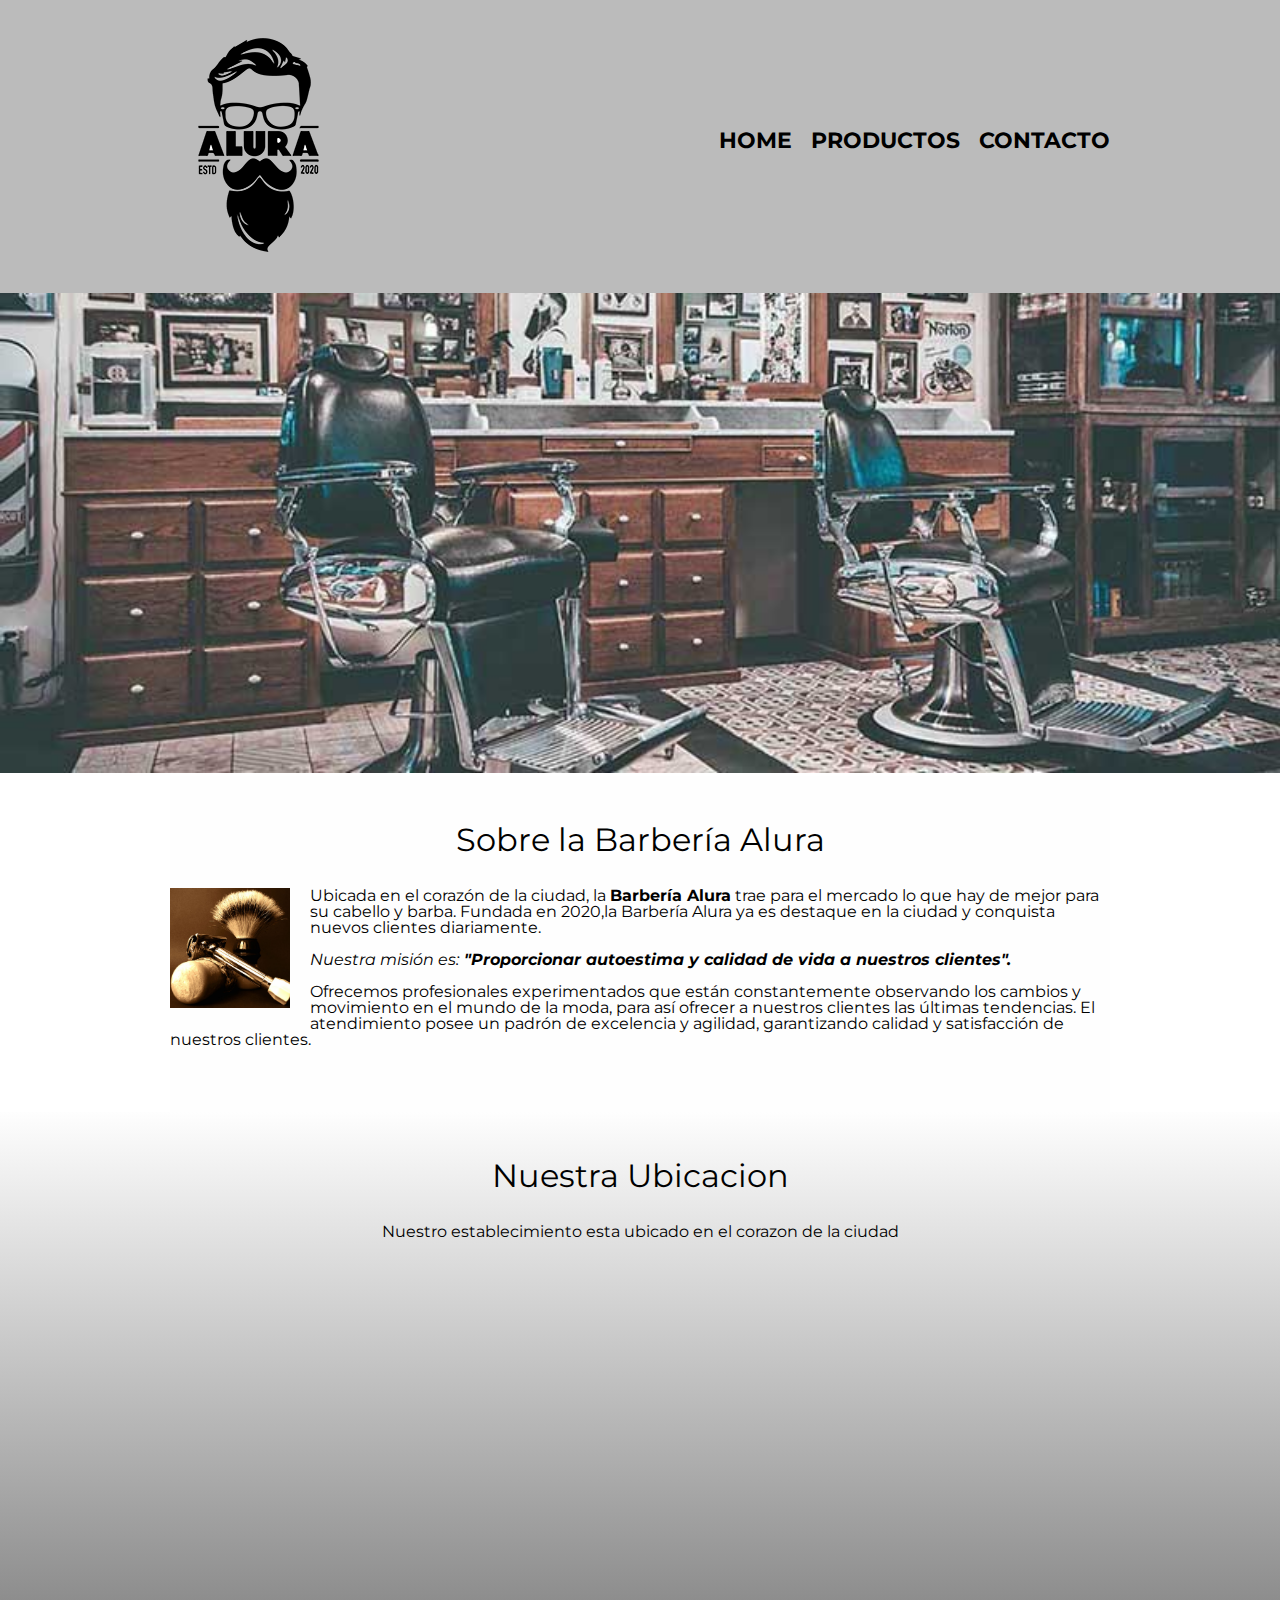
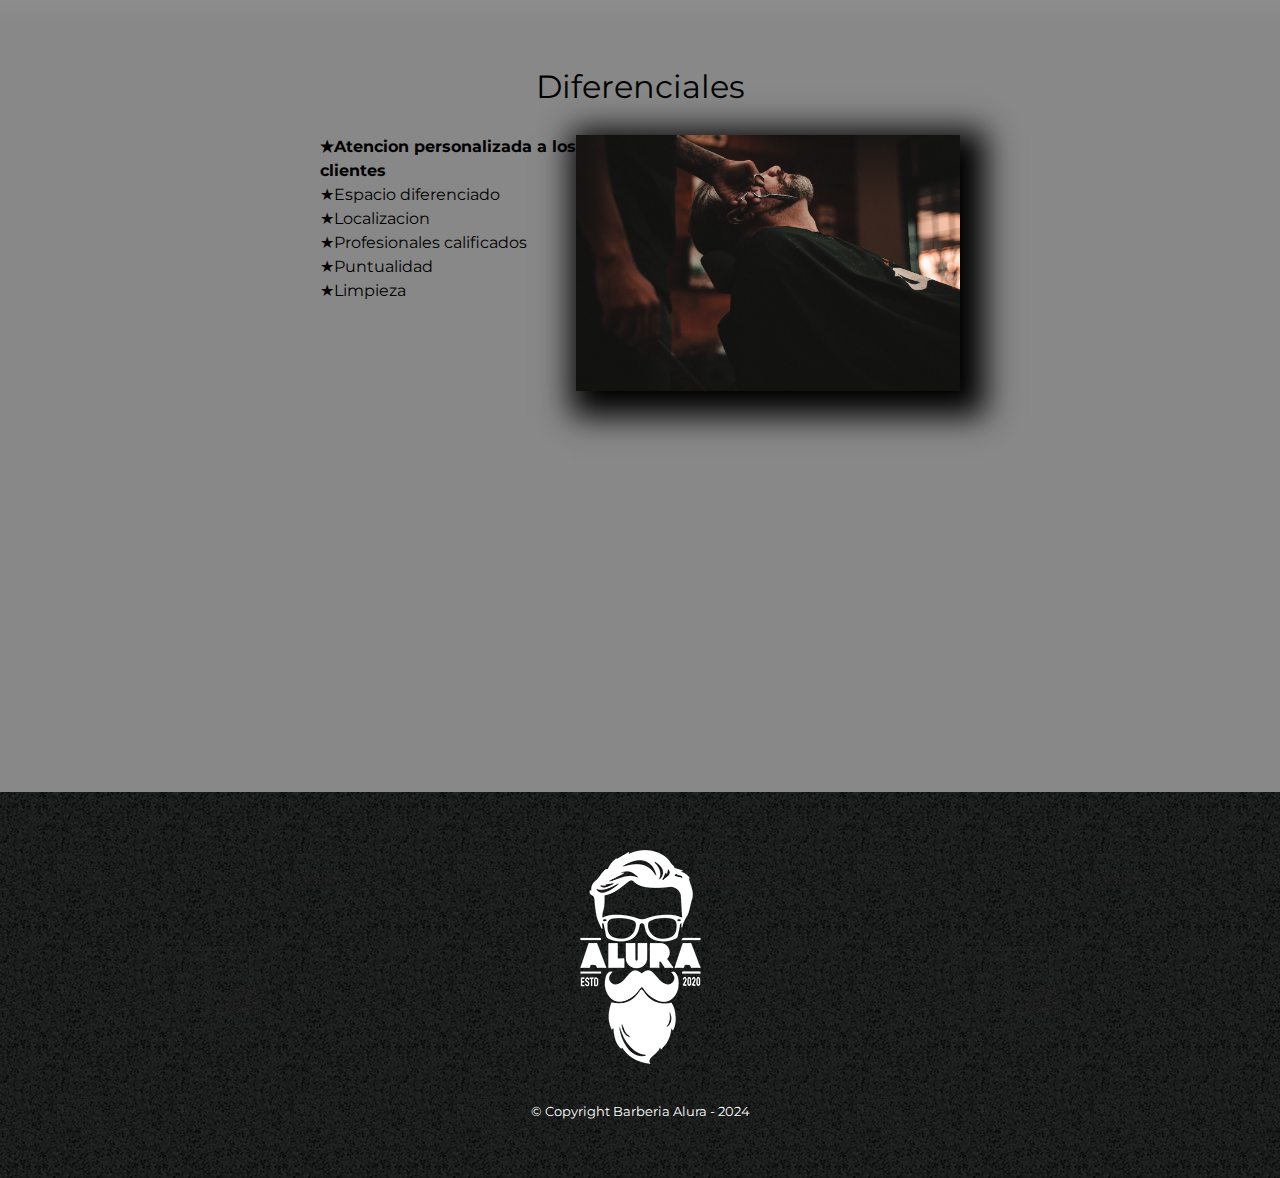
<file: index.html>
<!DOCTYPE html>

<html lang="es">

   <head>

       <meta charset="UTF-8">
       <meta name="viewport" content="width=device-width">
       <title>Barberia Alura</title>
       <link rel="stylesheet" href="reset.css"> 
       <link rel="stylesheet" href="style.css">
       <link rel="preconnect" href="https://fonts.googleapis.com">
<link rel="preconnect" href="https://fonts.gstatic.com" crossorigin>
<link href="https://fonts.googleapis.com/css2?family=Montserrat:wght@300&display=swap" rel="stylesheet">


   </head>

   <body>

      <header>           
            <div class="caja">
                <h1><img src="imagenes/logo.png"></h1>    
                <nav>                                        
                    <ul>  
                        <li><a href="index.html">Home</a></li>
                        <li><a href="productos.html">Productos</a></li>
                        <li><a href="contacto.html">Contacto</a></li>
                    </ul>
                </nav> 
            </div>        
      </header>

        <img class="banner" src="banner/banner.jpg">

      <main>
         <section class="principal">

            <h2 class="titulo-principal">Sobre la Barbería Alura</h2>   
            
            <img class="utencilios" src="imagenes/utensilios.jpg" alt="utencilios de un barbero">
 
            <p>Ubicada en el corazón de la ciudad, la <strong>Barbería Alura</strong> trae para el mercado lo que 
            hay de mejor para su cabello y barba. Fundada en 2020,la Barbería Alura ya es destaque en la ciudad y 
            conquista nuevos clientes diariamente.</p>
            
            <p id="mision"><em>Nuestra misión es:<strong> "Proporcionar autoestima y calidad de vida a nuestros clientes".</strong></em></p>
   
            <p>Ofrecemos profesionales experimentados que están constantemente observando los cambios y movimiento 
            en el mundo de la moda, para así ofrecer a nuestros clientes las últimas tendencias. El atendimiento 
            posee un padrón de excelencia y agilidad, garantizando calidad y satisfacción de nuestros clientes.</p>
 
         </section>
      
         <section class="mapa">
            <h3 class="titulo-principal">Nuestra Ubicacion</h3>
            <p>Nuestro establecimiento esta ubicado en el corazon de la ciudad</p>

            <div class="mapa-contenido">
               <iframe src="https://www.google.com/maps/embed?pb=!1m18!1m12!1m3!1d3656.  
               4499774665464!2d-46.63452058559565!3d-23.588189868467417!2m3!1f0!2f0!3f0!
               3m2!1i1024!2i768!4f13.1!3m3!1m2!1s0x94ce5a2b2ed7f3a1%3A0xab35da2f5ca62674!
               2sCaelum%20-%20Education%20and%20Innovation!5e0!3m2!1ses-419!2smx!4v167469
               1999406!5m2!1ses-419!2smx" width="100%" height="300" style="border:0;" 
               allowfullscreen="" loading="lazy" referrerpolicy="no-referrer-when-downgrade"></iframe>
            </div>
           

         </section>
 
         <section class="diferenciales">

            <h3 class="titulo-principal">Diferenciales</h3>
 
            <div class="contenido-diferenciales">
                <ul class="lista-diferenciales">         
                  <li class="items">Atencion personalizada a los clientes</li>
                  <li class="items">Espacio diferenciado</li>   
                  <li class="items">Localizacion</li> 
                  <li class="items">Profesionales calificados</li>   
                  <li class="items">Puntualidad</li> 
                  <li class="items">Limpieza</li>   
                </ul><img src="diferenciales/diferenciales.jpg" class="imagen-diferenciales"> 
            </div>
            <div class="video">
               <iframe width="100%" height="315" src="https://www.youtube.com/embed/wcVVXUV0YUY" 
                title="YouTube video player" frameborder="0" allow="accelerometer; autoplay; clipboard-write;
                encrypted-media; gyroscope; picture-in-picture; web-share" allowfullscreen></iframe>
           </div>
           
         </section>  
           
        
      </main>
       
         <footer>    
            <img src="imagenes/logo-blanco.png">
            <p class="Copyright">&copy Copyright Barberia Alura - 2024</p>
          </footer>

    </body>
 </html>
</file>
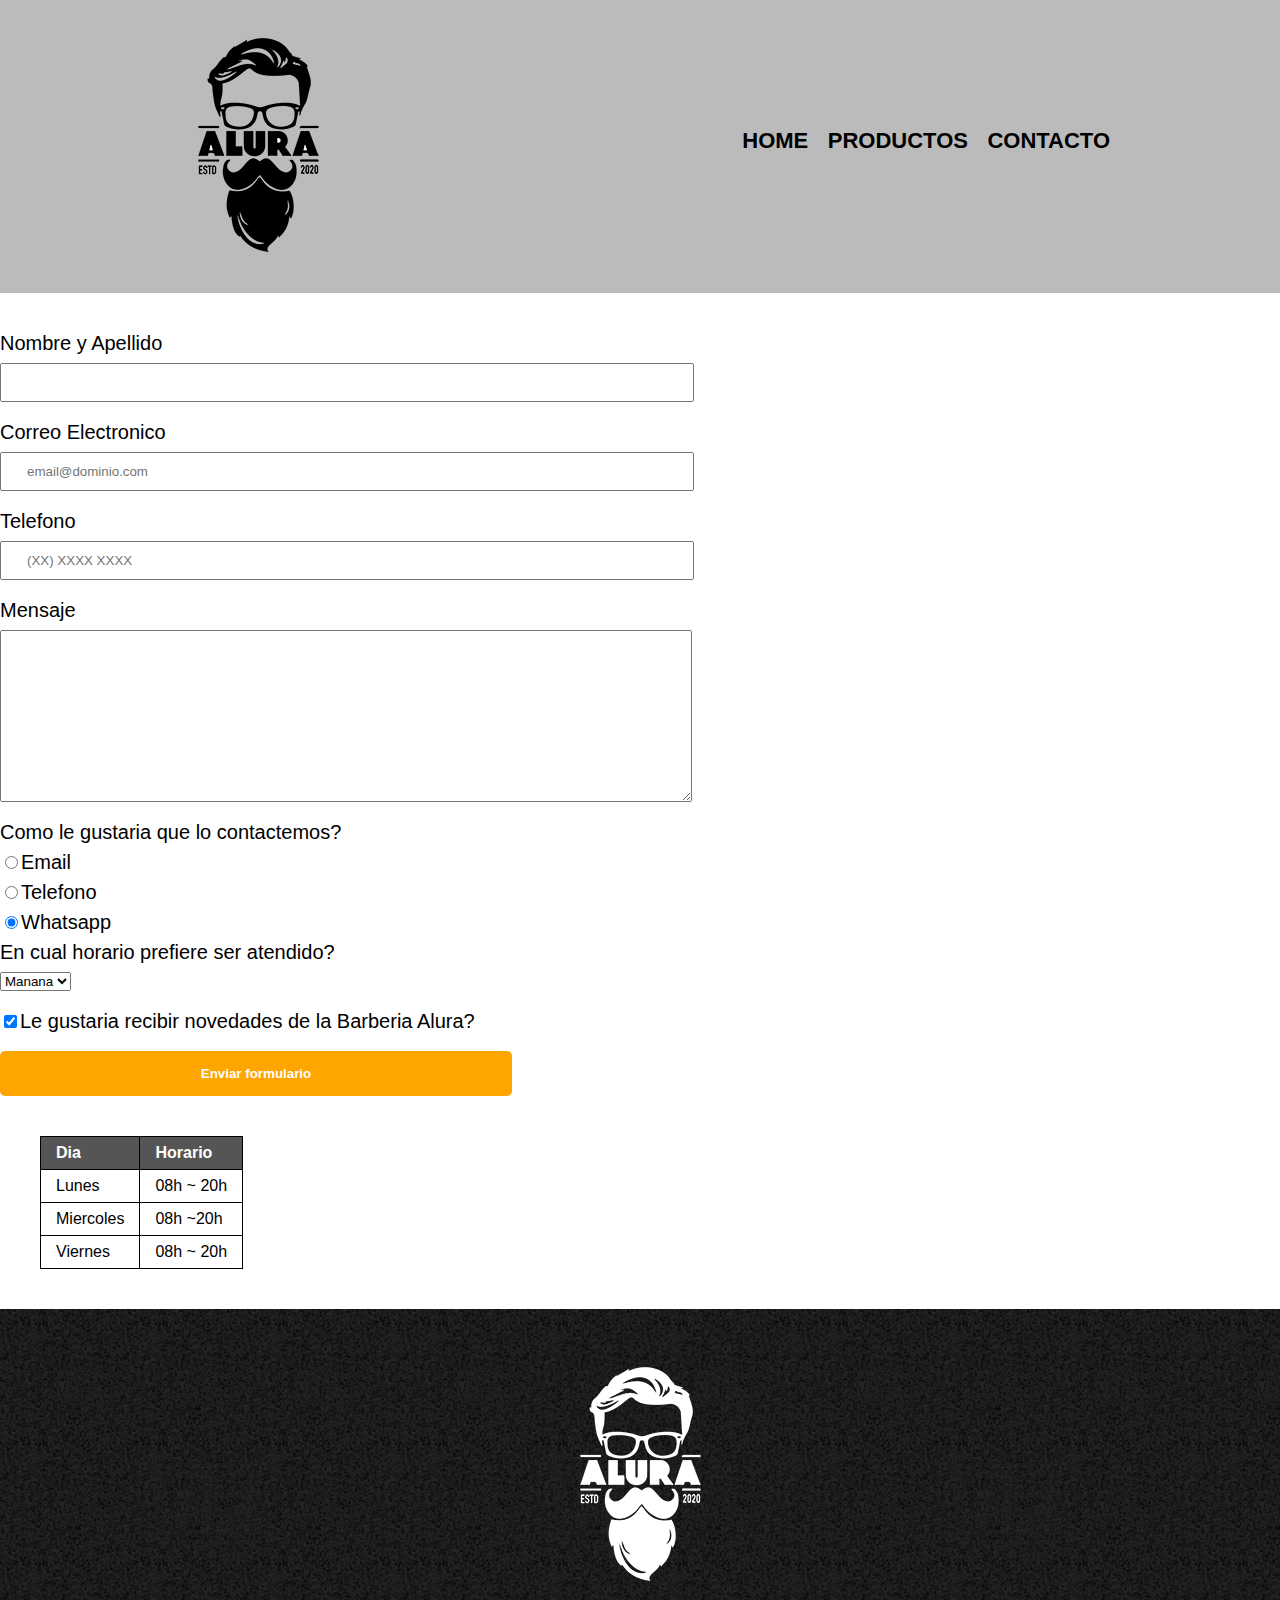
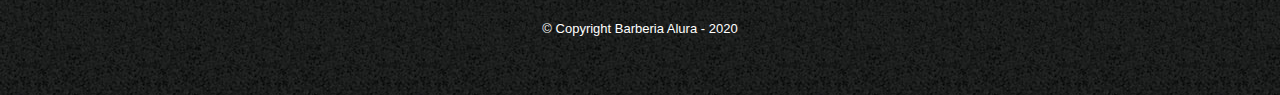
<file: contacto.html>
<!DOCTYPE html>

<html>
     <head>
        <meta charset="UTF-8">
        <title> Contacto-Barberia Alura</title>       
        <link rel="stylesheet" href="reset.css">      
        <link rel="stylesheet" href="style.css">      
    </head>                               

    <body>  
        <header>             
            <div class="caja">
                <h1><img src="imagenes/logo.png" alt="Logo de la Barberia Alura"></h1>    
                <nav>                                        
                    <ul>  
                        <li><a href="index.html">Home</a></li>
                        <li><a href="productos.html">Productos</a></li>
                        <li><a href="contacto.html">Contacto</a></li>
                    </ul>
                </nav> 
            </div>
             
        </header>
        <main>
            <form>             
                <label for="nombreapellido">Nombre y Apellido</label>        
                <input type="text" id="nombreapellido" class="input-padron" required> 

                <label for="correoelectronico">Correo Electronico</label>
                <input type="email" id="correoelectronico" class="input-padron" required 
                 placeholder="email@dominio.com">
                 
                <label for="telefono">Telefono</label>
                <input type="tel" id="telefono" class="input-padron"required placeholder="(XX) XXXX XXXX">

                <label for="mensaje">Mensaje</label>
                <textarea cols="70" rows="10" id="Mensaje" class="input-padron"required></textarea>

                <fieldset>
                    <legend>Como le gustaria que lo contactemos?</legend>

                    <label for="radio-email"><input type="radio" name="contacto" value="email" id="radio-email">Email</label>

                    <label for="radio-telefono"><input type="radio" name="contacto" value="telefono" id="radio-telefono">Telefono</label>
                   
                    <label for="radio-whatsapp"><input type="radio" name="contacto" value="Whatsapp" id="radio-whatsapp" checked>Whatsapp</label>
                    
                </fieldset>
 
                <fieldset>
                    <legend>En cual horario prefiere ser atendido?</legend>
                    <select>
                        <option>Manana</option>
                        <option>Tarde</option>
                        <option>Noche</option>
                    </select>
                </fieldset>
               

                <label class="checkbox"><input type="checkbox" checked>Le gustaria recibir novedades de la Barberia Alura?</label>

                <input type="submit" value="Enviar formulario" class="enviar">

            </form>  
             
            <table>
                <thead>
                    <tr>
                        <td>Dia</th>
                        <td>Horario</th>
                    </tr>
                </thead>
                <tbody>
                    <tr>
                        <td>Lunes</td>
                        <td>08h ~ 20h</td>
                    </tr>
                    <tr>
                        <td>Miercoles</td>
                        <td>08h ~20h</td>
                    </tr>
                    <tr>
                        <td>Viernes</td>
                        <td>08h ~ 20h</td>
                    </tr>
                </tbody>     
            </table>
        </main>
        <footer>    
            <img src="imagenes/logo-blanco.png" alt="Logo de la Barberia Alura">
            <p class="Copyright">&copy Copyright Barberia Alura - 2020</p>
          </footer>
    </body>
</html>
</file>
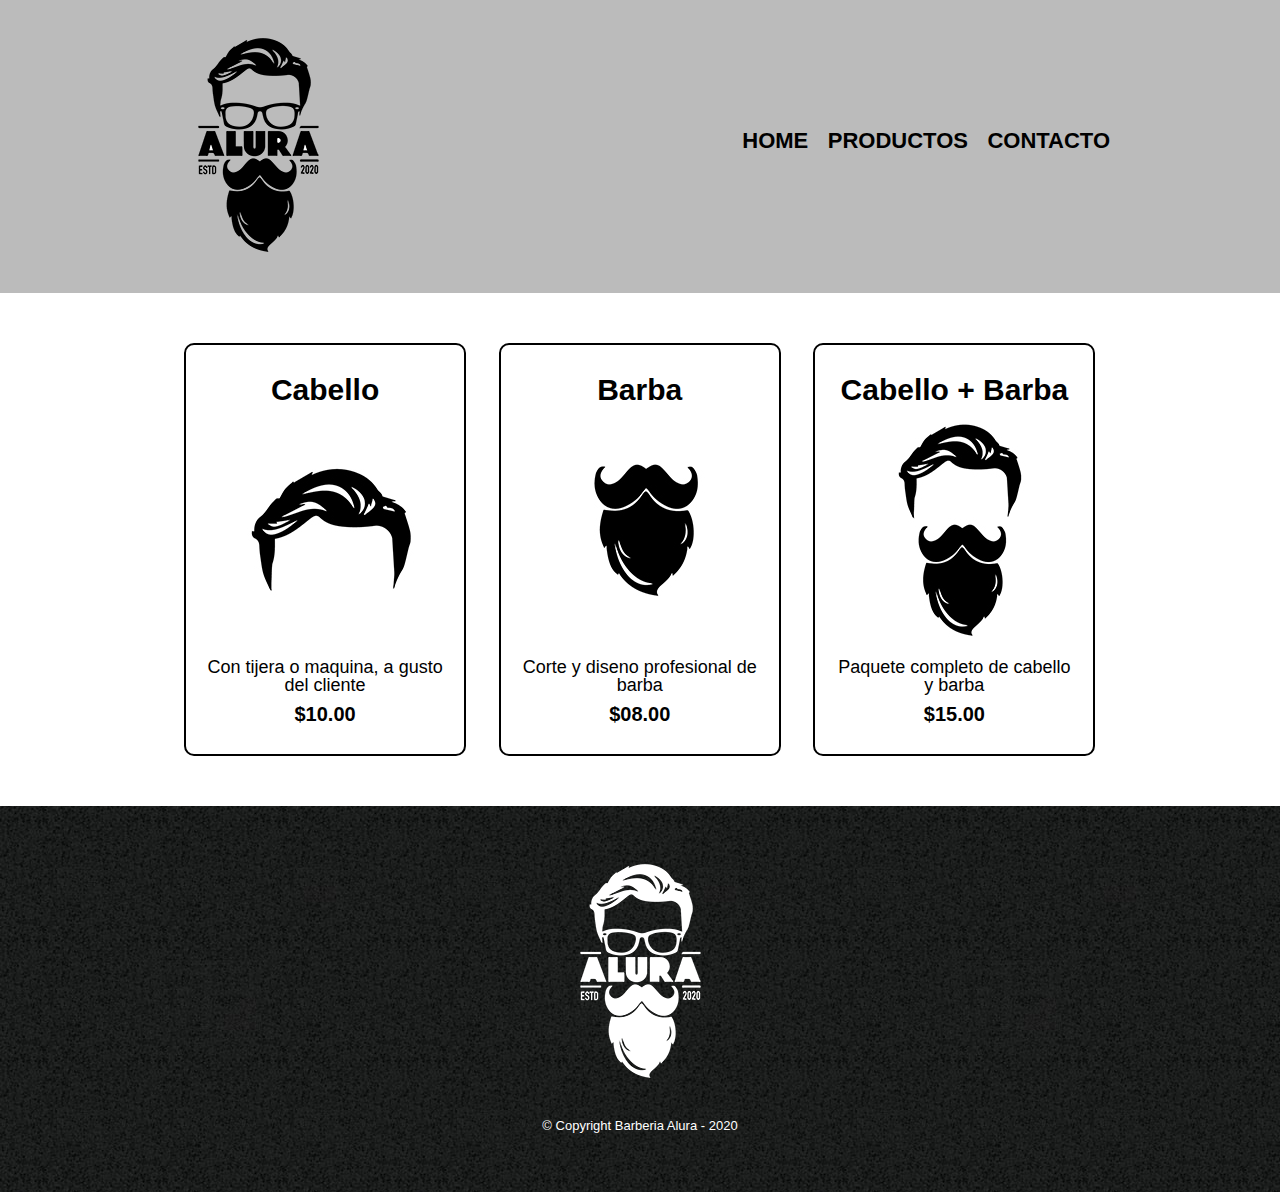
<file: productos.html>
<!DOCTYPE html>

<html>
     <head>
        <meta charset="UTF-8">
        <title> Productos-Barberia Alura</title>       
        <link rel="stylesheet" href="reset.css">      
        <link rel="stylesheet" href="style.css">      
    </head>                               

    <body>  
        <header>             
            <div class="caja">
                <h1><img src="imagenes/logo.png"></h1>    
                <nav>                                        
                    <ul>  
                        <li><a href="index.html">Home</a></li>
                        <li><a href="productos.html">Productos</a></li>
                        <li><a href="contacto.html">Contacto</a></li>
                    </ul>
                </nav> 
            </div>        
        </header>

        <main>
            <ul class="productos">    
                <li>
                    <h2>Cabello</h2>
                    <img src="imagenes/cabello.jpg">
                    <p class="producto-descripcion">Con tijera o maquina, a gusto del cliente</p>
                    <p class="producto-precio">$10.00</p>
                    
                </li>
                <li>
                    <h2>Barba</h2>
                    <img src="imagenes/barba.jpg">
                    <p class="producto-descripcion">Corte y diseno profesional de barba</p>
                    <p class="producto-precio">$08.00</p>
                    
                </li>
                <li>
                    <h2>Cabello + Barba</h2>
                    <img src="imagenes/cabello+barba.jpg">
                    <p class="producto-descripcion">Paquete completo de cabello y barba</p>
                    <p class="producto-precio">$15.00</p>
                </li>
            </ul>   
          </main>

          <footer>    
            <img src="imagenes/logo-blanco.png">
            <p class="Copyright">&copy Copyright Barberia Alura - 2020</p>
          </footer>
    </body>
</html>
</file>
<file: style.css>
body{
    font-family: 'Montserrat', sans-serif;
}

header{
    background-color: #bbbbbb;    
    padding: 20px 0;                 
}

.caja{ 
    width: 940px;
    position: relative;
    margin: 0 auto;
}

nav{
    position: absolute;       
    top: 110px;
    right: 0;
}

nav li{
    display: inline;        
    margin: 0 0 0 15px;
}

nav a{
    text-transform: uppercase;
    color: #000000;
    font-weight: bold;            
    font-size: 22px;            
    text-decoration: none;
}

nav a:hover{
    color: #c78c19;      
    text-decoration: underline;      
}

.productos{
    width: 940px;
    margin: 0 auto;
    padding: 50px;
}


.productos li{
    display: inline-block;
    text-align: center;
    width: 30%;
    vertical-align: top;
    margin: 0 1.5%;
    padding: 30px 20px;
    box-sizing: border-box;
    border: 2px solid #000000;
    border-radius: 10px;
}

.productos li:hover{
    border-color: #c78c19;
}
                              
.productos li:active{         
    border-color: #088c19;
}

.productos h2{
    font-size: 30px;
    font-weight: bold;
}

.productos li:hover h2{
    font-size: 33px;
}

.producto-descripcion{
    font-size: 18px;
}

.producto-precio{
    font-size: 20px;
    font-weight: bold;
    margin-top: 10px;
}

footer{
    text-align: center;
    background: url(imagenes/bg.jpg);    
    padding: 40px;
}

.Copyright{
    color:#ffffff;        
    font-size: 13px;         
    margin:20px;
}

form{
    margin: 40px 0;
}

form label,form legend{
    display: block;
    font-size: 20px;
    margin: 0 0 10px;
}

.input-padron{
    display: block;
    margin: 0 0 20px;
    padding: 10px 25px;
    width: 50%;
}

.checkbox{
    margin: 20px 0;
}

.enviar{
    width: 40%;
    padding: 15px 0;
    font-size: 18 px;
    font-weight: bold;
    color: white;
    background: orange;
    border: none;
    border-radius: 5px;
    transition: 1s all;
    cursor: pointer;
}

.enviar:hover{
    background: darkorange;
    transform: scale(1.2);    
}

table{
    margin: 40px 40px;
}

thead{
    background: #555555;
    color: white;
    font-weight: bold;
}

td,th{
    border: 1px solid #000000;
    padding: 8px 15px;
}

/*aqui inicia el CSS para nuestra home */

.banner{
    width: 100%;
}

.principal{
    padding: 3em 0;
    background: #fefefe;
    width: 940px;
    margin: 0 auto;
}

.titulo-principal{
    text-align: center;
    font-size: 2em;            
    margin: 0 0 1em;
    clear: left;
}

.principal p{
    margin: 0 0 1em;
}

.principal strong{
    font-weight: bold;
}

.principal em{
    font-style: italic;
}

.utencilios{
    width: 120px;
    float: left;
    margin: 0 20px 20px 0;
}

.mapa{
    padding: 3em 0; 
    background:linear-gradient(#fefefe,#888888) 
    
}                                                                   

.mapa p{
    margin: 0 0 2em;
    text-align: center;
}

.mapa-contenido{
    width: 940px;
    margin: 0 auto;
}

.diferenciales{
    padding: 3em 0;
    background: #888888;
}

.contenido-diferenciales{
    width:  640px;
    margin: 0 auto;
}

.lista-diferenciales{
    width: 40%;
    display: inline-block;
    vertical-align: top;
}

.items{
    line-height: 1.5;
}

.items::before{
    content: "★"
}

.items:first-child{
    font-weight: bold;
}

.imagen-diferenciales{
    width: 60%; 
    transition: 400ms;
    box-shadow: 10px 10px 30px 15px #000000;
}                            

.imagen-diferenciales:hover{
    opacity: 0.3;
}

.video{
    width: 560px;
    margin: 1em auto;
}

@media screen and (max-width:480px){
    h1{
        text-align: center;
    }
    nav{
        position: static;
    }
    .caja, .principal, .mapa-contenido,.contenido-diferenciales, .video{
        width: auto;
    }
    .lista-diferenciales, .imagen-diferenciales{
        width: 100%;
    }
}
</file>
